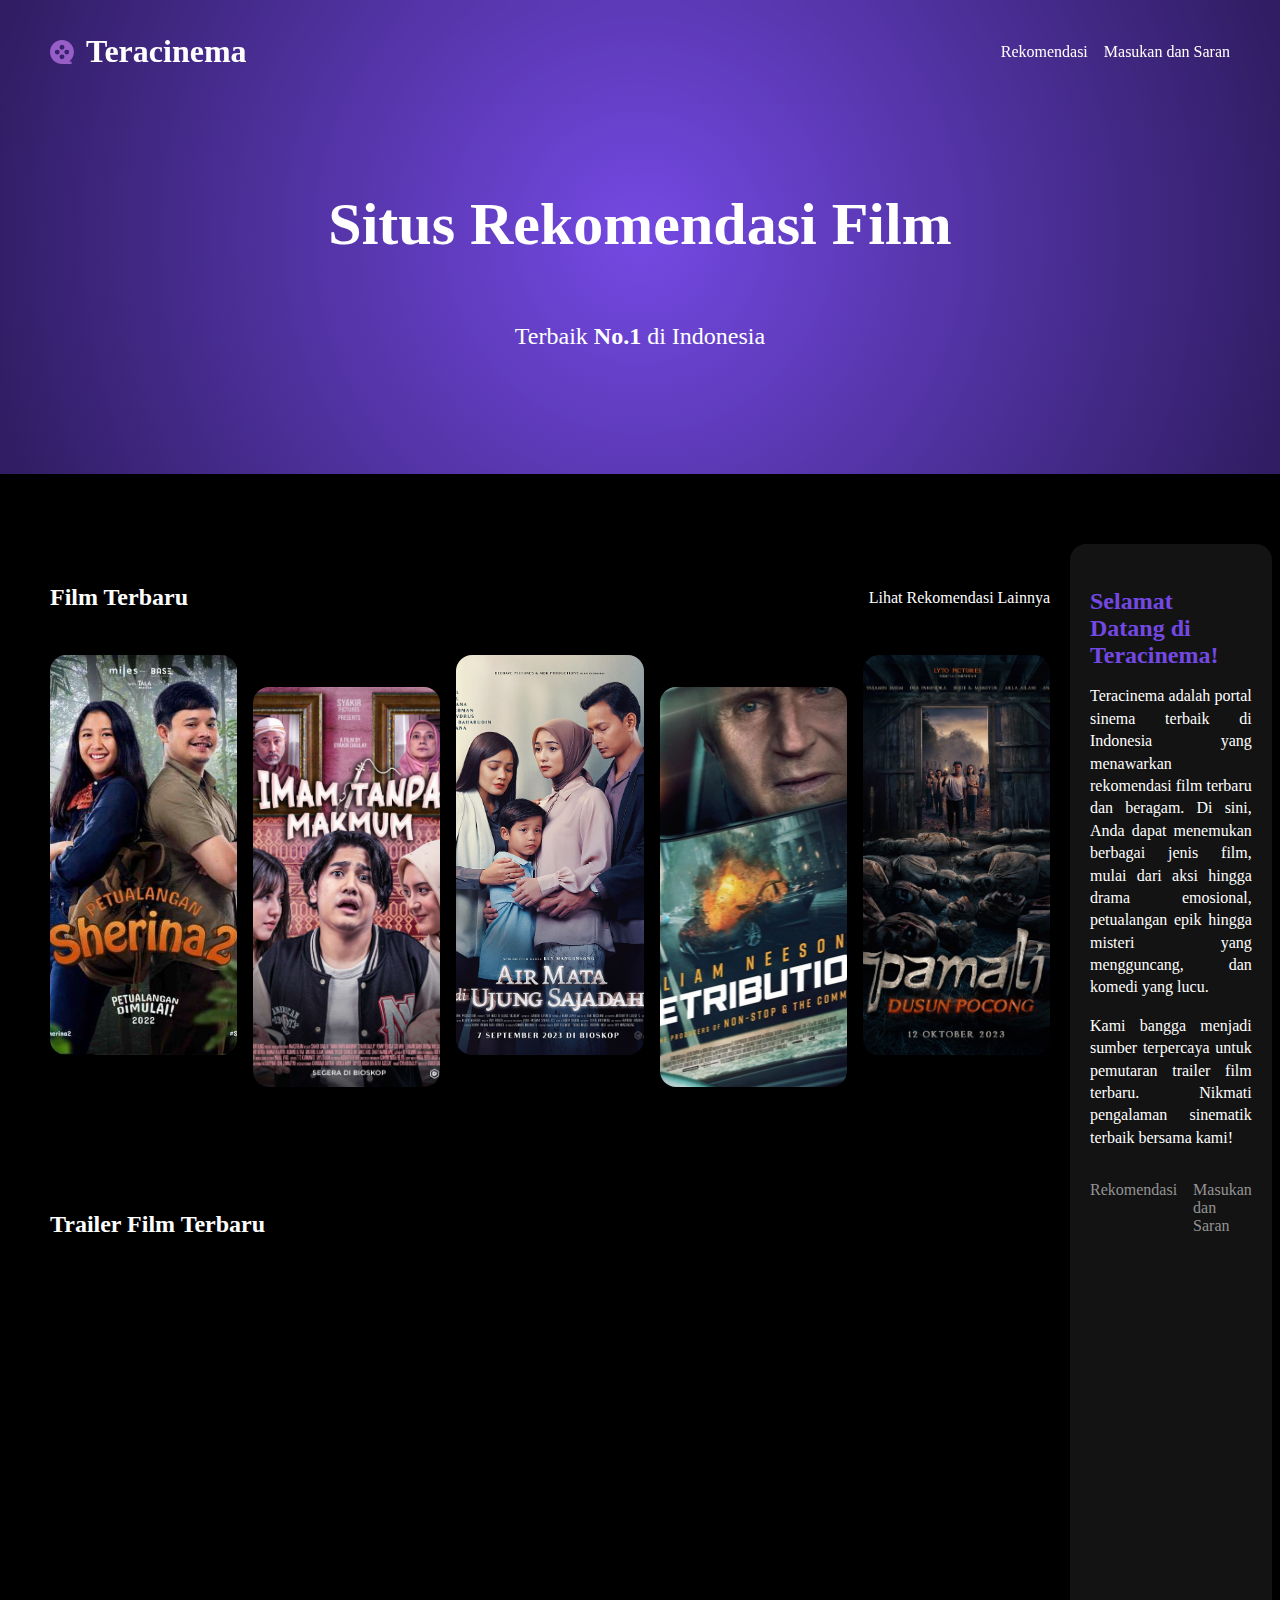
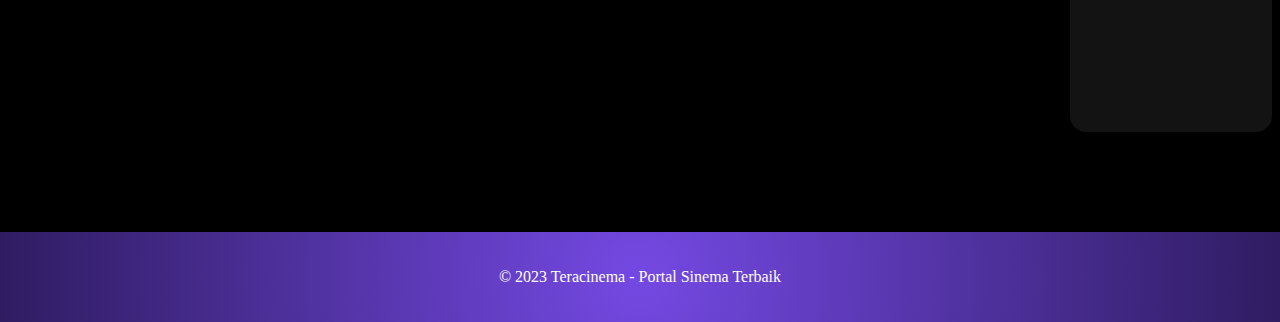
<file: index.html>
<!DOCTYPE html>
<html lang="en">
  <head>
    <meta charset="UTF-8" />
    <meta name="viewport" content="width=device-width, initial-scale=1.0" />
    <title>Beranda | Teracinema</title>

    <link rel="stylesheet" href="/style/halaman_utama.css" />
  </head>
  <body>
    <header>
      <nav>
        <div>
          <img
            src="/assets/images/logo-teracinema.svg"
            alt="logo-teracinema"
            width="24"
          />
          <h1><a href="/index.html">Teracinema</a></h1>
        </div>
        <div class="nav-menu">
          <ul>
            <li><a href="/halaman_tabel.html">Rekomendasi</a></li>
            <li>
              <a href="/halaman_formulir.html">Masukan dan Saran</a>
            </li>
          </ul>
        </div>
      </nav>
    </header>

    <main>
      <section class="jumbotron">
        <h1>Situs Rekomendasi Film</h1>
        <p>Terbaik <strong>No.1</strong> di Indonesia</p>
      </section>

      <div class="main-content">
        <div class="container-main">
          <section class="featured-movies">
            <div class="title-featured">
              <h2>Film Terbaru</h2>
              <a href="/halaman_tabel.html">Lihat Rekomendasi Lainnya</a>
            </div>
            <div class="container">
              <div
                class="box box-1"
                style="
                  background-image: url(../assets/images/cover-movie-1.jpg);
                "
                data-text="Film1"
              ></div>
              <div
                class="box box-2"
                style="
                  background-image: url(../assets/images/cover-movie-2.jpg);
                "
                data-text="Film2"
              ></div>
              <div
                class="box box-3"
                style="
                  background-image: url(../assets/images/cover-movie-3.jpg);
                "
                data-text="Film3"
              ></div>
              <div
                class="box box-4"
                style="
                  background-image: url(../assets/images/cover-movie-4.jpeg);
                "
                data-text="Film4"
              ></div>
              <div
                class="box box-5"
                style="
                  background-image: url(../assets/images/cover-movie-5.jpg);
                "
                data-text="Film5"
              ></div>
            </div>
          </section>

          <section class="trailer-film-terbaru">
            <h2>Trailer Film Terbaru</h2>
            <iframe
              width="800"
              height="450"
              src="https://www.youtube.com/embed/nAx3GaOE5xI?si=yTmXJzIv3x3h2QVf"
              title="YouTube video player"
              frameborder="0"
              allow="accelerometer; autoplay; clipboard-write; encrypted-media; gyroscope; picture-in-picture; web-share"
              allowfullscreen
            ></iframe>
          </section>
        </div>

        <aside>
          <h3>Selamat Datang di Teracinema!</h3>
          <p>
            Teracinema adalah portal sinema terbaik di Indonesia yang menawarkan
            rekomendasi film terbaru dan beragam. Di sini, Anda dapat menemukan
            berbagai jenis film, mulai dari aksi hingga drama emosional,
            petualangan epik hingga misteri yang mengguncang, dan komedi yang
            lucu.
          </p>
          <p>
            Kami bangga menjadi sumber terpercaya untuk pemutaran trailer film
            terbaru. Nikmati pengalaman sinematik terbaik bersama kami!
          </p>
          <div class="nav-menu-aside">
            <ul>
              <li><a href="/halaman_tabel.html">Rekomendasi</a></li>
              <li>
                <a href="/halaman_formulir.html">Masukan dan Saran</a>
              </li>
            </ul>
          </div>
        </aside>
      </div>
    </main>

    <footer>
      <p>&copy; 2023 Teracinema - Portal Sinema Terbaik</p>
    </footer>
  </body>
</html>
</file>
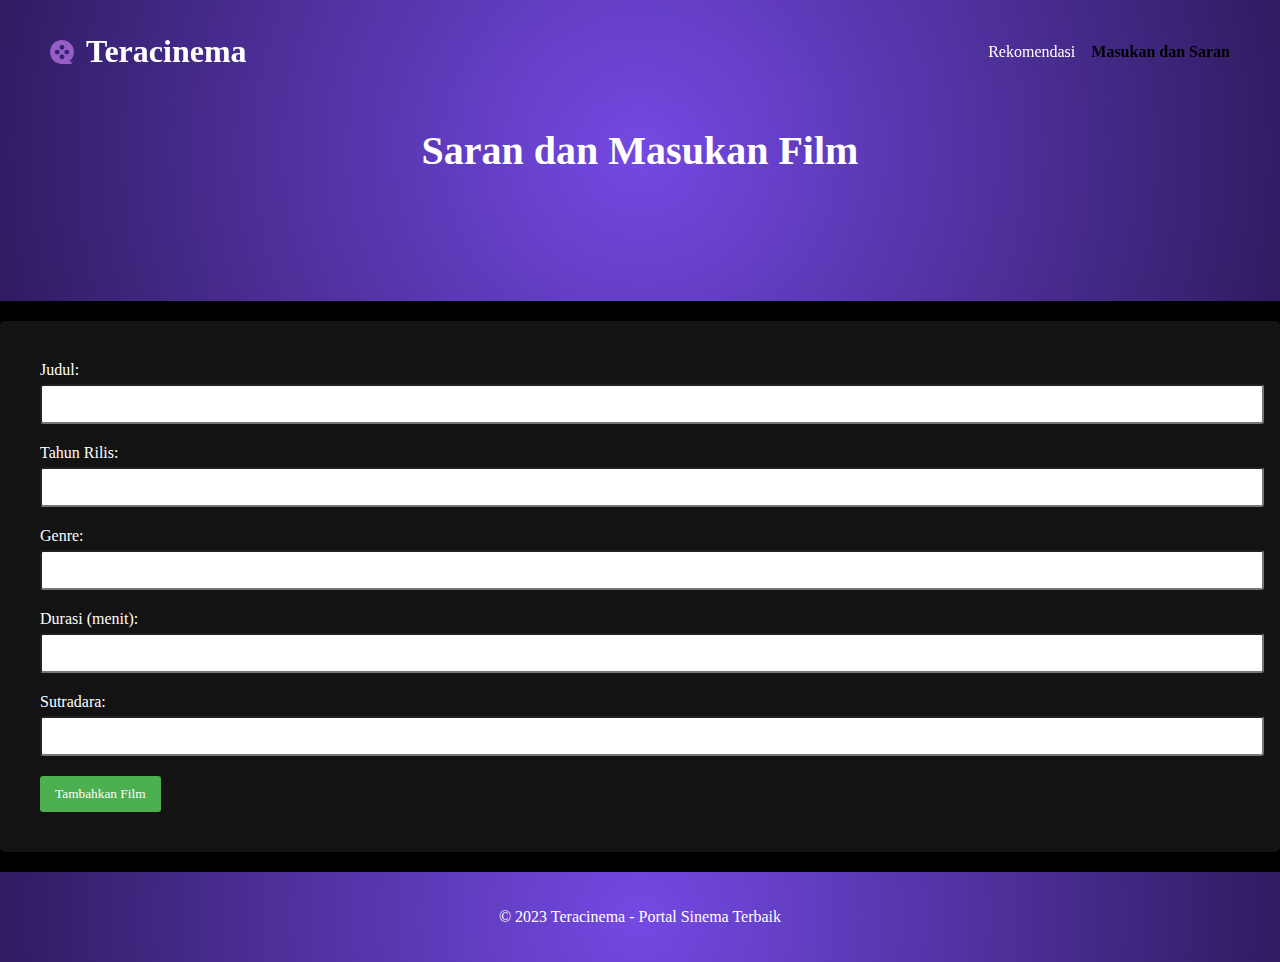
<file: halaman_formulir.html>
<!DOCTYPE html>
<html lang="en">
  <head>
    <meta charset="UTF-8" />
    <meta name="viewport" content="width=device-width, initial-scale=1.0" />
    <title>Saran dan Masukan | Teracinema</title>

    <link rel="stylesheet" href="/style/halaman_formulir.css" />
  </head>
  <body>
    <header>
      <nav>
        <div>
          <img
            src="/assets/images/logo-teracinema.svg"
            alt="logo-teracinema"
            width="24"
          />
          <h1><a href="/index.html">Teracinema</a></h1>
        </div>
        <div class="nav-menu">
          <ul>
            <li>
              <a href="/halaman_tabel.html">Rekomendasi</a>
            </li>
            <li>
              <a
                href="/halaman_formulir.html"
                style="color: black; font-weight: 700"
                >Masukan dan Saran</a
              >
            </li>
          </ul>
        </div>
      </nav>
    </header>

    <main>
      <section class="jumbotron">
        <h1>Saran dan Masukan Film</h1>
      </section>
      <form id="filmForm" method="GET" action="process_form.php">

        <form id="filmForm">
          <label for="judul">Judul:</label>
          <input type="text" id="judul" name="judul" required />

          <label for="tahun">Tahun Rilis:</label>
          <input type="number" id="tahun" name="tahun" required />

          <label for="genre">Genre:</label>
          <input type="text" id="genre" name="genre" required />

          <label for="durasi">Durasi (menit):</label>
          <input type="number" id="durasi" name="durasi" required />

          <label for="sutradara">Sutradara:</label>
          <input type="text" id="sutradara" name="sutradara" required />

          <input
            type="button"
            value="Tambahkan Film"
            onclick="tambahkanFilm()"
          />
        </form>
      </div>
    </main>

    <footer><p>&copy; 2023 Teracinema - Portal Sinema Terbaik</p></footer>

    <script>
      function tambahkanFilm() {
        var judul = document.getElementById("judul").value;
        var tahun = document.getElementById("tahun").value;
        var genre = document.getElementById("genre").value;
        var durasi = document.getElementById("durasi").value;
        var sutradara = document.getElementById("sutradara").value;

        // Create a JavaScript object to represent the film
        var film = {
          judul: judul,
          tahun: tahun,
          genre: genre,
          durasi: durasi,
          sutradara: sutradara,
        };

        // Get the existing films or initialize an empty array
        var films = JSON.parse(localStorage.getItem("films")) || [];

        // Add the new film to the array
        films.push(film);

        // Store the updated array back in localStorage
        localStorage.setItem("films", JSON.stringify(films));

        // Clear the form
        document.getElementById("filmForm").reset();
      }
    </script>
  </body>
</html>
</file>
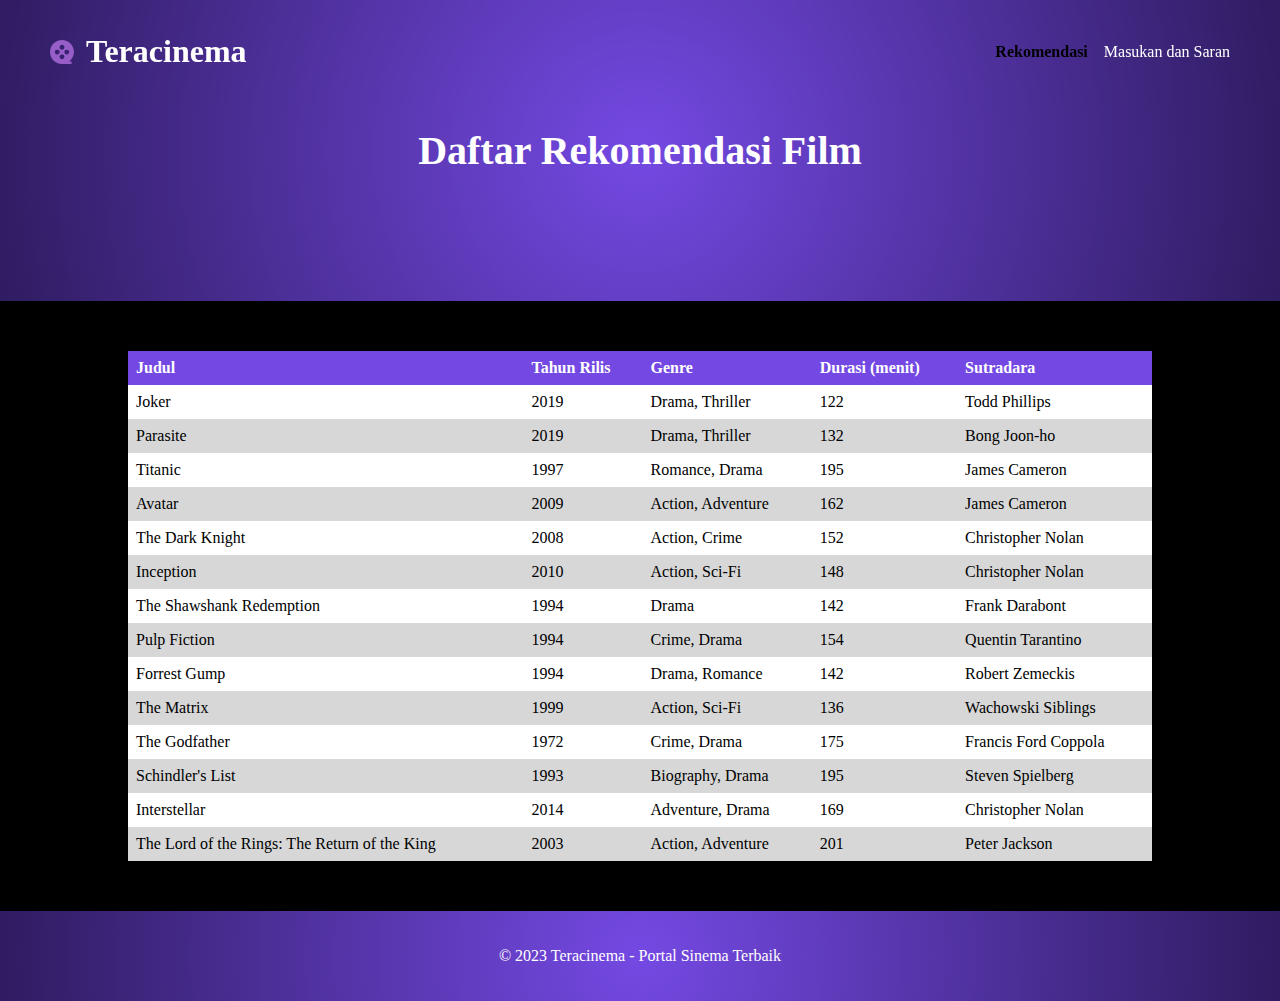
<file: halaman_tabel.html>
<!DOCTYPE html>
<html lang="en">
  <head>
    <meta charset="UTF-8" />
    <meta name="viewport" content="width=device-width, initial-scale=1.0" />
    <title>Rekomendasi | Teracinema</title>

    <link rel="stylesheet" href="/style/halaman_tabel.css" />
  </head>
  <body>
    <header>
      <nav>
        <div>
          <img
            src="/assets/images/logo-teracinema.svg"
            alt="logo-teracinema"
            width="24"
          />
          <h1><a href="/index.html">Teracinema</a></h1>
        </div>
        <div class="nav-menu">
          <ul>
            <li>
              <a
                href="/halaman_tabel.html"
                style="color: black; font-weight: 700"
                >Rekomendasi</a
              >
            </li>
            <li>
              <a href="/halaman_formulir.html">Masukan dan Saran</a>
            </li>
          </ul>
        </div>
      </nav>
    </header>

    <main>
      <section class="jumbotron">
        <h1>Daftar Rekomendasi Film</h1>
      </section>

      <section class="daftar-film">
        <table id="tabelFilm">
          <thead>
            <tr>
              <th>Judul</th>
              <th>Tahun Rilis</th>
              <th>Genre</th>
              <th>Durasi (menit)</th>
              <th>Sutradara</th>
            </tr>
          </thead>
          <tbody>
            <tr>
              <td>Joker</td>
              <td>2019</td>
              <td>Drama, Thriller</td>
              <td>122</td>
              <td>Todd Phillips</td>
            </tr>
            <tr>
              <td>Parasite</td>
              <td>2019</td>
              <td>Drama, Thriller</td>
              <td>132</td>
              <td>Bong Joon-ho</td>
            </tr>
            <tr>
              <td>Titanic</td>
              <td>1997</td>
              <td>Romance, Drama</td>
              <td>195</td>
              <td>James Cameron</td>
            </tr>
            <tr>
              <td>Avatar</td>
              <td>2009</td>
              <td>Action, Adventure</td>
              <td>162</td>
              <td>James Cameron</td>
            </tr>
            <tr>
              <td>The Dark Knight</td>
              <td>2008</td>
              <td>Action, Crime</td>
              <td>152</td>
              <td>Christopher Nolan</td>
            </tr>
            <tr>
              <td>Inception</td>
              <td>2010</td>
              <td>Action, Sci-Fi</td>
              <td>148</td>
              <td>Christopher Nolan</td>
            </tr>
            <tr>
              <td>The Shawshank Redemption</td>
              <td>1994</td>
              <td>Drama</td>
              <td>142</td>
              <td>Frank Darabont</td>
            </tr>
            <tr>
              <td>Pulp Fiction</td>
              <td>1994</td>
              <td>Crime, Drama</td>
              <td>154</td>
              <td>Quentin Tarantino</td>
            </tr>
            <tr>
              <td>Forrest Gump</td>
              <td>1994</td>
              <td>Drama, Romance</td>
              <td>142</td>
              <td>Robert Zemeckis</td>
            </tr>
            <tr>
              <td>The Matrix</td>
              <td>1999</td>
              <td>Action, Sci-Fi</td>
              <td>136</td>
              <td>Wachowski Siblings</td>
            </tr>
            <tr>
              <td>The Godfather</td>
              <td>1972</td>
              <td>Crime, Drama</td>
              <td>175</td>
              <td>Francis Ford Coppola</td>
            </tr>
            <tr>
              <td>Schindler's List</td>
              <td>1993</td>
              <td>Biography, Drama</td>
              <td>195</td>
              <td>Steven Spielberg</td>
            </tr>
            <tr>
              <td>Interstellar</td>
              <td>2014</td>
              <td>Adventure, Drama</td>
              <td>169</td>
              <td>Christopher Nolan</td>
            </tr>
            <tr>
              <td>The Lord of the Rings: The Return of the King</td>
              <td>2003</td>
              <td>Action, Adventure</td>
              <td>201</td>
              <td>Peter Jackson</td>
            </tr>
          </tbody>
        </table>
      </section>
    </main>

    <footer><p>&copy; 2023 Teracinema - Portal Sinema Terbaik</p></footer>

    <script>
      // Function to retrieve and display films
      function tampilkanFilm() {
        var films = JSON.parse(localStorage.getItem("films"));

        if (films && films.length > 0) {
          var table = document
            .getElementById("tabelFilm")
            .getElementsByTagName("tbody")[0];

          for (var i = 0; i < films.length; i++) {
            var film = films[i];
            var newRow = table.insertRow(table.rows.length);
            var cell1 = newRow.insertCell(0);
            cell1.innerHTML = film.judul;
            var cell2 = newRow.insertCell(1);
            cell2.innerHTML = film.tahun;
            var cell3 = newRow.insertCell(2);
            cell3.innerHTML = film.genre;
            var cell4 = newRow.insertCell(3);
            cell4.innerHTML = film.durasi;
            var cell5 = newRow.insertCell(4);
            cell5.innerHTML = film.sutradara;
          }
        }
      }

      // Call the function when the page loads to display existing films
      window.onload = tampilkanFilm;
    </script>
  </body>
</html>
</file>
<file: style/halaman_utama.css>
* {
  font-family: "Play", "sans-serif";
}

body {
  margin: 0;
  background-color: black;
}

header {
  /* background-color: black; */
  backdrop-filter: blur(10px);
  padding: 12px 0;
  position: fixed;
  top: 0;
  width: 100%;
  width: 100%;
  z-index: 1;
}

nav {
  display: flex;
  justify-content: space-between;
  margin: 0 50px;
  align-items: center;
}

header div {
  display: flex;
  justify-content: center;
  gap: 12px;
}

header div a {
  text-decoration: none;
  color: white;
}

/* 
.nav-menu {
  background-color: #7449e3;
} */

.nav-menu ul {
  display: flex;
  gap: 16px;
  padding: 0;
}

.nav-menu li {
  list-style: none;
  padding: 12px 0;
}

.nav-menu a {
  text-decoration: none;
  color: white;
}

.nav-menu a:hover {
  color: black;
}

.jumbotron {
  display: flex;
  justify-content: center;
  background: rgb(116, 73, 227);
  background: radial-gradient(
    circle,
    rgba(116, 73, 227, 1) 0%,
    rgba(47, 28, 97, 1) 100%
  );
  padding: 150px 300px 100px 300px;
  flex-direction: column;
}

.jumbotron h1 {
  color: white;
  font-size: 60px;
  text-align: center;
}

.jumbotron p {
  color: white;
  text-align: center;
  font-size: 24px;
}

.featured-movies {
  text-align: center;
  margin-top: 40px;
  color: white;
  display: flex;
  flex-direction: column;
  align-items: flex-start;
  gap: 40px;
}

.featured-movies h2 {
  font-size: 24px;
}

.title-featured {
  display: flex;
  justify-content: space-between;
  align-items: center;
  width: 100%;
}

.main-content {
  display: flex;
  gap: 20px;
  justify-content: space-between;
  margin: 50px;
}

.main-content a {
  text-decoration: none;
  color: white;
  font-size: 16px;
}

.main-content a:hover {
  color: #7449e3;
}

.container {
  position: relative;
  display: grid;
  grid-template-columns: 1fr 1fr 1fr 1fr 1fr;
  gap: 1em;
  width: 1000px;
  height: 400px;
  transition: all 400ms;
}

.box {
  position: relative;
  background: #17141f center center;
  background-size: cover;
  transition: all 400ms;
  display: flex;
  justify-content: center;
  align-items: center;
  border-radius: 16px;
}

.box::after {
  content: attr(data-text);
  position: absolute;
  bottom: 20px;
  background: #17141f;
  color: white;
  padding: 10px 10px 10px 14px;
  letter-spacing: 4px;
  text-transform: uppercase;
  transform: translateY(60px);
  opacity: 0;
  transition: all 400ms;
}

.container:hover .box {
  filter: grayscale(100%) opacity(24%);
}

.box:hover::after {
  transform: translateY(0);
  opacity: 1;
  transition-delay: 400ms;
}

.container .box:hover {
  filter: grayscale(0%) opacity(100%);
}

.container:has(.box-1:hover) {
  grid-template-columns: 2fr 1fr 1fr 1fr 1fr;
}

.container:has(.box-2:hover) {
  grid-template-columns: 1fr 2fr 1fr 1fr 1fr;
}

.container:has(.box-3:hover) {
  grid-template-columns: 1fr 1fr 2fr 1fr 1fr;
}

.container:has(.box-4:hover) {
  grid-template-columns: 1fr 1fr 1fr 2fr 1fr;
}

.container:has(.box-5:hover) {
  grid-template-columns: 1fr 1fr 1fr 1fr 2fr;
}

.box:nth-child(odd) {
  transform: translateY(-16px);
}

.box:nth-child(even) {
  transform: translateY(16px);
}

.trailer-film-terbaru {
  margin-top: 140px;
  text-align: left;
}

.trailer-film-terbaru h2 {
  color: white;
  margin-bottom: 40px;
  font-size: 24px;
}

.trailer-film-terbaru iframe {
  border-radius: 16px;
}

aside {
  background-color: #131313;
  color: white;
  padding: 20px;
  border-radius: 16px;
  margin: 20px 0;
  margin-bottom: 0;
  width: 20%;
}

aside h3 {
  font-size: 24px;
  margin-bottom: 10px;
  color: #7449e3;
}

aside p {
  font-size: 16px;
  line-height: 1.4;
  text-align: justify;
}

.nav-menu-aside ul {
  display: flex;
  gap: 16px;
  padding: 0;
  margin-top: 20px;
}

.nav-menu-aside li {
  list-style: none;
  padding: 12px 0;
}

.nav-menu-aside a {
  text-decoration: none;
  color: rgb(147, 147, 147);
}

.nav-menu-aside a:hover {
  color: #7449e3;
}

footer {
  background: rgb(116, 73, 227);
  background: radial-gradient(
    circle,
    rgba(116, 73, 227, 1) 0%,
    rgba(47, 28, 97, 1) 100%
  );
  color: white;
  text-align: center;
  clear: both;
  position: relative;
  margin-top: 100px;
  padding: 20px;
}
</file>
<file: style/halaman_formulir.css>
* {
  font-family: "Play", "sans-serif";
}

body {
  margin: 0;
  background-color: black;
}

header {
  /* background-color: black; */
  backdrop-filter: blur(10px);
  padding: 12px 0;
  position: fixed;
  top: 0;
  width: 100%;
  width: 100%;
  z-index: 1;
}

nav {
  display: flex;
  justify-content: space-between;
  margin: 0 50px;
  align-items: center;
}

header div {
  display: flex;
  justify-content: center;
  gap: 12px;
}

header div a {
  text-decoration: none;
  color: white;
}

/* 
    .nav-menu {
      background-color: #7449e3;
    } */

.nav-menu ul {
  display: flex;
  gap: 16px;
  padding: 0;
}

.nav-menu li {
  list-style: none;
  padding: 12px 0;
}

.nav-menu a {
  text-decoration: none;
  color: white;
}

.nav-menu a:hover {
  color: black;
}

.jumbotron {
  display: flex;
  justify-content: center;
  background: rgb(116, 73, 227);
  background: radial-gradient(
    circle,
    rgba(116, 73, 227, 1) 0%,
    rgba(47, 28, 97, 1) 100%
  );
  padding: 100px;
  flex-direction: column;
}

.jumbotron h1 {
  color: white;
  font-size: 40px;
  text-align: center;
}

.form {
  margin: auto;
  max-width: 80%;
}

form {
  padding: 40px;
  margin: 20px 0;
  border-radius: 5px;
  color: white;
  background-color: #131313;
}

label {
  display: block;
  margin-bottom: 5px;
}

input[type="text"],
input[type="number"] {
  width: 100%;
  padding: 10px;
  margin-bottom: 20px;
  border-radius: 3px;
}

input[type="button"] {
  background-color: #4caf50;
  color: white;
  padding: 10px 15px;
  border: none;
  border-radius: 3px;
  cursor: pointer;
}

input[type="button"]:hover {
  background-color: #45a049;
}

footer {
  background: rgb(116, 73, 227);
  background: radial-gradient(
    circle,
    rgba(116, 73, 227, 1) 0%,
    rgba(47, 28, 97, 1) 100%
  );
  color: white;
  text-align: center;
  clear: both;
  position: relative;
  padding: 20px;
}
</file>
<file: style/halaman_tabel.css>
* {
  font-family: "Play", "sans-serif";
}

body {
  margin: 0;
  background-color: black;
}

header {
  /* background-color: black; */
  backdrop-filter: blur(10px);
  padding: 12px 0;
  position: fixed;
  top: 0;
  width: 100%;
  width: 100%;
  z-index: 1;
}

nav {
  display: flex;
  justify-content: space-between;
  margin: 0 50px;
  align-items: center;
}

header div {
  display: flex;
  justify-content: center;
  gap: 12px;
}

header div a {
  text-decoration: none;
  color: white;
}

/* 
  .nav-menu {
    background-color: #7449e3;
  } */

.nav-menu ul {
  display: flex;
  gap: 16px;
  padding: 0;
}

.nav-menu li {
  list-style: none;
  padding: 12px 0;
}

.nav-menu a {
  text-decoration: none;
  color: white;
}

.nav-menu a:hover {
  color: black;
}

.jumbotron {
  display: flex;
  justify-content: center;
  background: rgb(116, 73, 227);
  background: radial-gradient(
    circle,
    rgba(116, 73, 227, 1) 0%,
    rgba(47, 28, 97, 1) 100%
  );
  padding: 100px;
  flex-direction: column;
}

.jumbotron h1 {
  color: white;
  font-size: 40px;
  text-align: center;
}

.daftar-film {
  width: 80%;
  margin: auto;
}

table {
  border-collapse: collapse;
  width: 100%;
  margin: 50px 0;
}

th,
td {
  border: none;
  text-align: left;
  padding: 8px;
}

th {
  background-color: rgb(116, 73, 227);
  color: white;
}

tr:nth-child(even) {
  background-color: rgb(215, 215, 215);
}

tr:nth-child(odd) {
  background-color: white;
}

footer {
  background: rgb(116, 73, 227);
  background: radial-gradient(
    circle,
    rgba(116, 73, 227, 1) 0%,
    rgba(47, 28, 97, 1) 100%
  );
  color: white;
  text-align: center;
  clear: both;
  position: relative;
  padding: 20px;
}
</file>
